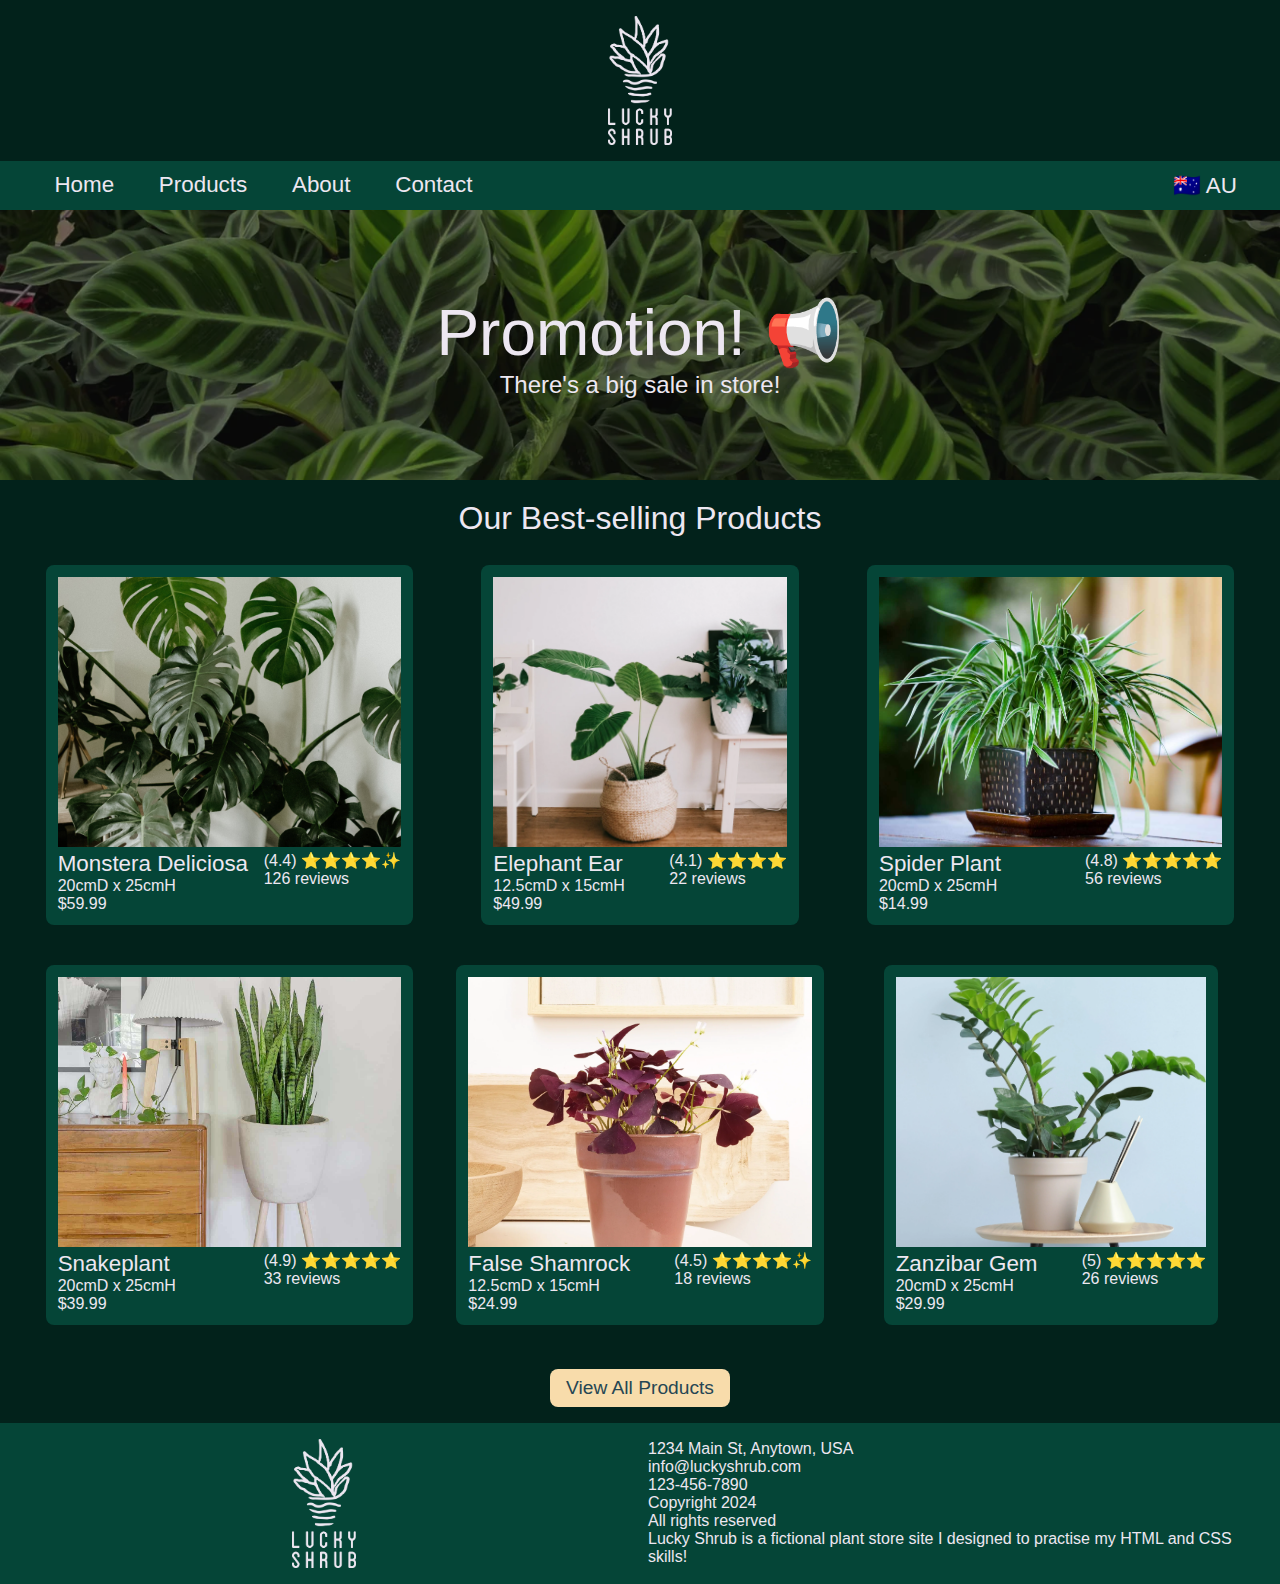
<file: index.html>
<!DOCTYPE html>
<html>
<head>
    <meta name="viewport" content="width=device-width, initial-scale=1.0">
    <link rel="stylesheet" href="styles.css">
    <title>Lucky Shrub</title>
    <link rel="icon" type="image/x-icon" href="static-assets/logo-green.png">
</head>
<body>
    <header class="header">
        <div class="logo">
            <img src="static-assets/logo-pink.png" alt="Lucky Shrubs Logo">
        </div>
    </header>
    <nav class="navigation-items">
        <ul class="sticky-nav-buttons">
            <li><a href="index.html">Home</a></li>
            <li><a href="products.html">Products</a></li>
            <li><a href="about.html">About</a></li>
            <li><a href="contact.html">Contact</a></li>
        </ul>
        <ul>
            <li>🇦🇺 AU</li>
        </ul>
    </nav>
    <main>
        <section class="banner">
            <article>
                <img src="static-assets/plants.webp" alt="Plants">
                <a href="products.html" class="promotion-text">
                    <h1>Promotion! 📢</h1>
                    <p>There's a big sale in store!</p>
                </a>
            </article>
        </section>
        <section class="featured-products" id="featured">
            <section class="content-header">
                <h1>Our Best-selling Products</h1>
            </section>
            <section class="products-content">
                <article class="product">
                    <a href="#modal-monstera-deliciosa">
                        <img src="static-assets/monstera.jpg" alt="Product - Monstera Deliciosa">
                        <section class="product-info">
                            <div class="product-details">
                                <p class="product-name">Monstera Deliciosa</p>
                                <p class="pot-size"> 20cmD x 25cmH </p>
                                <p class="product-price">$59.99</p>
                            </div>
                            <div class="product-rating">
                                <p class="rating">(4.4) ⭐⭐⭐⭐✨</p>
                                <p class="reviews">126 reviews</p>
                            </div>
                        </section>
                    </a>
                </article>
                <article class="product">
                    <a href="#modal-elephant-ear">
                        <img src="static-assets/elephant-ear.webp" alt="Product - Elephant Ear">
                        <section class="product-info">
                            <div class="product-details">
                                <p class="product-name">Elephant Ear</p>
                                <p class="pot-size"> 12.5cmD x 15cmH </p>
                                <p class="product-price">$49.99</p>
                            </div>
                            <div class="product-rating">
                                <p class="rating">(4.1) ⭐⭐⭐⭐</p>
                                <p class="reviews">22 reviews</p>
                            </div>
                        </section>
                    </a>
                </article>
                <article class="product">
                    <a href="#modal-spider-plant">
                        <img src="static-assets/spider-plant.jpg" alt="Product - Spider Plant">
                        <section class="product-info">
                            <div class="product-details">
                                <p class="product-name">Spider Plant</p>
                                <p class="pot-size"> 20cmD x 25cmH </p>
                                <p class="product-price">$14.99</p>
                            </div>
                            <div class="product-rating">
                                <p class="rating">(4.8) ⭐⭐⭐⭐⭐</p>
                                <p class="reviews">56 reviews</p>
                            </div>
                        </section>
                    </a>
                </article>
                <article class="product">
                    <a href="#modal-snakeplant">
                        <img src="static-assets/snakeplant.jpg" alt="Product - Snakeplant">
                        <section class="product-info">
                            <div class="product-details">
                                <p class="product-name">Snakeplant</p>
                                <p class="pot-size"> 20cmD x 25cmH </p>
                                <p class="product-price">$39.99</p>
                            </div>
                            <div class="product-rating">
                                <p class="rating">(4.9) ⭐⭐⭐⭐⭐</p>
                                <p class="reviews">33 reviews</p>
                            </div>
                        </section>
                    </a>
                </article>
                <article class="product">
                    <a href="#modal-false-shamrock">
                        <img src="static-assets/false-shamrock.webp" alt="Product - False Shamrock">
                        <section class="product-info">
                            <div class="product-details">
                                <p class="product-name">False Shamrock</p>
                                <p class="pot-size"> 12.5cmD x 15cmH </p>
                                <p class="product-price">$24.99</p>
                            </div>
                            <div class="product-rating">
                                <p class="rating">(4.5) ⭐⭐⭐⭐✨</p>
                                <p class="reviews">18 reviews</p>
                            </div>
                        </section>
                    </a>
                </article>
                <article class="product">
                    <a href="#modal-zanzibar-gem">
                        <img src="static-assets/zanzibar-gem.webp" alt="Product - Zanzibar Gem">
                        <section class="product-info">
                            <div class="product-details">
                                <p class="product-name">Zanzibar Gem</p>
                                <p class="pot-size"> 20cmD x 25cmH </p>
                                <p class="product-price">$29.99</p>
                            </div>
                            <div class="product-rating">
                                <p class="rating">(5) ⭐⭐⭐⭐⭐</p>
                                <p class="reviews">26 reviews</p>
                            </div>
                        </section>
                    </a>
                </article>
            </section>
            <section class="featured-products-footer">
                <a href="products.html"><button>View All Products</button></a>
            </section>
        </section>
    </main>
    <article class="modal" id="modal-monstera-deliciosa">
        <a href="#" class="modal-background"></a>
        <div class="modal-content">
            <section class="modal-product">
                <section class="modal-image">
                    <img src="static-assets/monstera.jpg" alt="Product Image">
                </section>
                <section class="modal-details">
                    <h2>Monstera Deliciosa</h2>
                    <div class="modal-product-rating">
                        <p>(4.4) ⭐⭐⭐⭐✨</p>
                        <p>26 reviews</p>
                    </div>
                    <p class="modal-description">The monstera is a popular tropical plant known for its stunning, perforated leaves. It's a wonderful choice for beginners and is robust even for those who are somewhat neglectant towards their house plants.</p>
                    <div class="modal-product-details">
                        <p>20cmD x 25cmH</p>
                        <p>$59.99</p>
                    </div>
                    <div class="available-in-store">
                        <p>Available In Store</p>
                    </div>
                </section>
            </section>
            <a href="#featured" class="close-modal">&times;</a>
        </div>
    </article>
    <article class="modal" id="modal-elephant-ear">
        <a href="#" class="modal-background"></a>
        <div class="modal-content">
            <section class="modal-product">
                <section class="modal-image">
                    <img src="static-assets/elephant-ear.webp" alt="Product Image">
                </section>
                <section class="modal-details">
                    <h2>Elephant Ear</h2>
                    <div class="modal-product-rating">
                        <p>(4.1) ⭐⭐⭐⭐✨</p>
                        <p>22 reviews</p>
                    </div>
                    <p class="modal-description">The Elephant Ear is appropriately named if you look at it for long enough and ignore that it is green. It's large, dramatic, and adds a tropical flair to any space. With its broad, heart-shaped leaves, the Elephant Ear makes a bold statement.</p>
                    <div class="modal-product-details">
                        <p>20cmD x 25cmH</p>
                        <p>$49.99</p>
                    </div>
                    <div class="available-in-store">
                        <p>Available In Store</p>
                    </div>
                </section>
            </section>
            <a href="#featured" class="close-modal">&times;</a>
        </div>
    </article>
    <article class="modal" id="modal-spider-plant">
        <a href="#" class="modal-background"></a>
        <div class="modal-content">
            <section class="modal-product">
                <section class="modal-image">
                    <img src="static-assets/spider-plant.jpg" alt="Product Image">
                </section>
                <section class="modal-details">
                    <h2>Spider Plant</h2>
                    <div class="modal-product-rating">
                        <p>(4.8) ⭐⭐⭐⭐⭐</p>
                        <p>56 reviews</p>
                    </div>
                    <p class="modal-description">The spider plant: nature's unruly green haircut. This hardy, beginner-friendly houseplant thrives on neglect and adapts well to various environments. It prefers bright, indirect light but can tolerate lower light levels, and it only needs watering when the top inch of soil feels dry.</p>
                    <div class="modal-product-details">
                        <p>20cmD x 25cmH</p>
                        <p>$14.99</p>
                    </div>
                    <div class="available-in-store">
                        <p>Available In Store</p>
                    </div>
                </section>
            </section>
            <a href="#featured" class="close-modal">&times;</a>
        </div>
    </article>
    <article class="modal" id="modal-snakeplant">
        <a href="#featured" class="modal-background"></a>
        <div class="modal-content">
            <section class="modal-product">
                <section class="modal-image">
                    <img src="static-assets/snakeplant.jpg" alt="Product Image">
                </section>
                <section class="modal-details">
                    <h2>Snakeplant</h2>
                    <div class="modal-product-rating">
                        <p>(4.9) ⭐⭐⭐⭐⭐</p>
                        <p>33 reviews</p>
                    </div>
                    <p class="modal-description">The snake plant, also known as mother-in-law's tongue, is a resilient, upright houseplant with long, blade-like leaves that are often streaked with yellow or silvery-green patterns. Renowned for its easy care, the snake plant thrives in a variety of light conditions—from bright, indirect light to low light—and requires only occasional watering. </p>
                    <div class="modal-product-details">
                        <p>20cmD x 25cmH</p>
                        <p>$39.99</p>
                    </div>
                    <div class="available-in-store">
                        <p>Available In Store</p>
                    </div>
                </section>
            </section>
            <a href="#featured" class="close-modal">&times;</a>
        </div>
    </article>
    <article class="modal" id="modal-false-shamrock">
        <a href="#featured" class="modal-background"></a>
        <div class="modal-content">
            <section class="modal-product">
                <section class="modal-image">
                    <img src="static-assets/false-shamrock.webp" alt="Product Image">
                </section>
                <section class="modal-details">
                    <h2>False Shamrock</h2>
                    <div class="modal-product-rating">
                        <p>(4.5) ⭐⭐⭐⭐✨</p>
                        <p>18 reviews</p>
                    </div>
                    <p class="modal-description">The false shamrock (Oxalis triangularis) is a charming, low-maintenance plant known for its striking purple, triangular leaves that resemble butterflies. It's loved for its ability to thrive indoors, especially in bright, indirect light. While it's relatively easy to care for, it does prefer well-draining soil and a light watering routine—allow the soil to dry out between waterings to keep it happy.</p>
                    <div class="modal-product-details">
                        <p>20cmD x 25cmH</p>
                        <p>$24.99</p>
                    </div>
                    <div class="available-in-store">
                        <p>Available In Store</p>
                    </div>
                </section>
            </section>
            <a href="#featured" class="close-modal">&times;</a>
        </div>
    </article>
    <article class="modal" id="modal-zanzibar-gem">
        <a href="#featured" class="modal-background"></a>
        <div class="modal-content">
            <section class="modal-product">
                <section class="modal-image">
                    <img src="static-assets/zanzibar-gem.webp" alt="Product Image">
                </section>
                <section class="modal-details">
                    <h2>Zanzibar Gem</h2>
                    <div class="modal-product-rating">
                        <p>(5) ⭐⭐⭐⭐✨</p>
                        <p>26 reviews</p>
                    </div>
                    <p class="modal-description">This plant is basically indestructible! Zanzibar Gem (Zamioculcas zamiifolia), often called the ZZ plant, is one of the easiest houseplants to care for. With its glossy, dark green leaves and upright, sculptural growth habit, it adds an elegant touch to any space. This tough plant thrives in a wide range of lighting conditions, from bright, indirect light to low light.</p>
                    <div class="modal-product-details">
                        <p>20cmD x 25cmH</p>
                        <p>$49.99</p>
                    </div>
                    <div class="available-in-store">
                        <p>Available In Store</p>
                    </div>
                </section>
            </section>
            <a href="#featured" class="close-modal">&times;</a>
        </div>
    </article>
    <footer>
        <div class="footer-content">
            <div class="logo">
                <img src="static-assets/logo-pink.png" alt="Logo">
            </div>
            <div class="footer-text-container">
                <div class="footer-text">
                    <p>1234 Main St, Anytown, USA</p>
                    <p>info@luckyshrub.com</p>
                    <p>123-456-7890</p>
                    <p>Copyright 2024</p>
                    <p>All rights reserved</p>
                    <p>Lucky Shrub is a fictional plant store site I designed to practise my HTML and CSS skills!</p>
                </div>
            </div>
        </div>
    </footer>
</body>
</html>
</file>
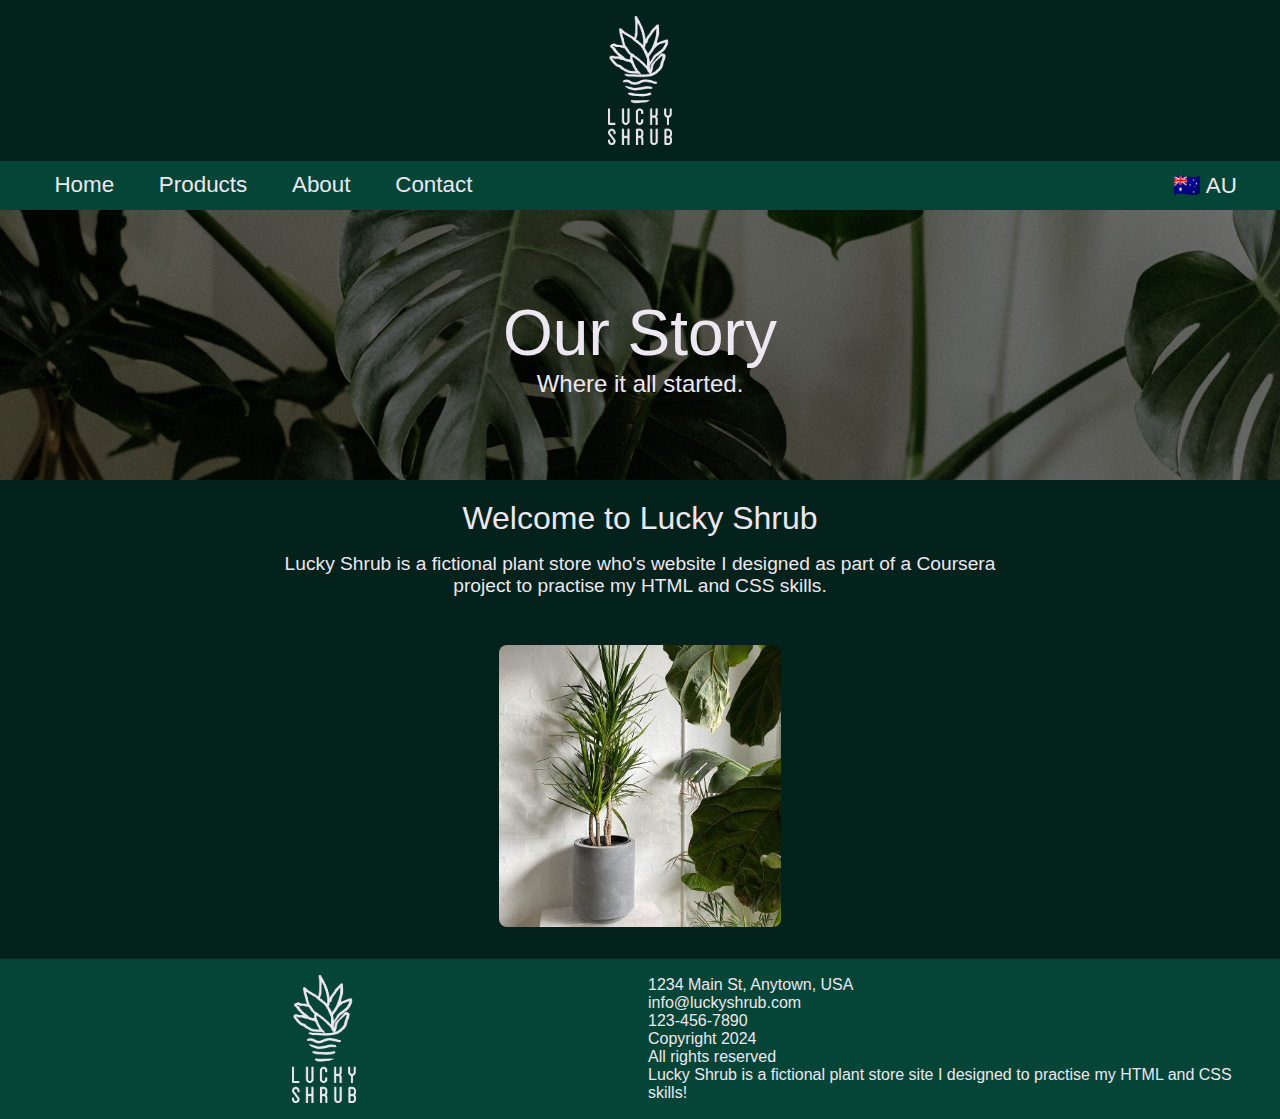
<file: about.html>
<!DOCTYPE html>
<html>
<head>
    <meta name="viewport" content="width=device-width, initial-scale=1.0">
    <link rel="stylesheet" href="styles.css">
    <title>About Us - Lucky Shrub</title>
    <link rel="icon" type="image/x-icon" href="static-assets/logo-green.png">
</head>
<body>
    <header class="header">
        <div class="logo">
            <img src="static-assets/logo-pink.png" alt="Lucky Shrubs Logo">
        </div>
    </header>
    <nav class="navigation-items">
        <ul class="sticky-nav-buttons">
            <li><a href="index.html">Home</a></li>
            <li><a href="products.html">Products</a></li>
            <li><a href="about.html">About</a></li>
            <li><a href="contact.html">Contact</a></li>
        </ul>
        <ul>
            <li>🇦🇺 AU</li>
        </ul>
    </nav>
    <main>
        <section class="banner">
            <article>
                <img src="static-assets/monstera.jpg" alt="Plants">
                <div class="promotion-text">
                    <h1>Our Story</h1>
                    <p>Where it all started.</p>
                </div>
            </article>
        </section>
        <section class="about-content">
            <article class="about-description">
                <section class="content-header">
                    <h1>Welcome to Lucky Shrub</h1>
                </section>
                <section class="content-text">
                    <p>Lucky Shrub is a fictional plant store who's website I designed as part of a Coursera project to practise my HTML and CSS skills.</p>
                </section>
                <section class="about-image">
                    <img src="static-assets/dracena.jpg" alt="Dracena">
                </section>
            </article>
        </section>
    </main>
    <footer>
        <div class="footer-content">
            <div class="logo">
                <img src="static-assets/logo-pink.png" alt="Logo">
            </div>
            <div class="footer-text-container">
                <div class="footer-text">
                    <p>1234 Main St, Anytown, USA</p>
                    <p>info@luckyshrub.com</p>
                    <p>123-456-7890</p>
                    <p>Copyright 2024</p>
                    <p>All rights reserved</p>
                    <p>Lucky Shrub is a fictional plant store site I designed to practise my HTML and CSS skills!</p>
                </div>
            </div>
        </div>
    </footer>
</body>
</html>
</file>
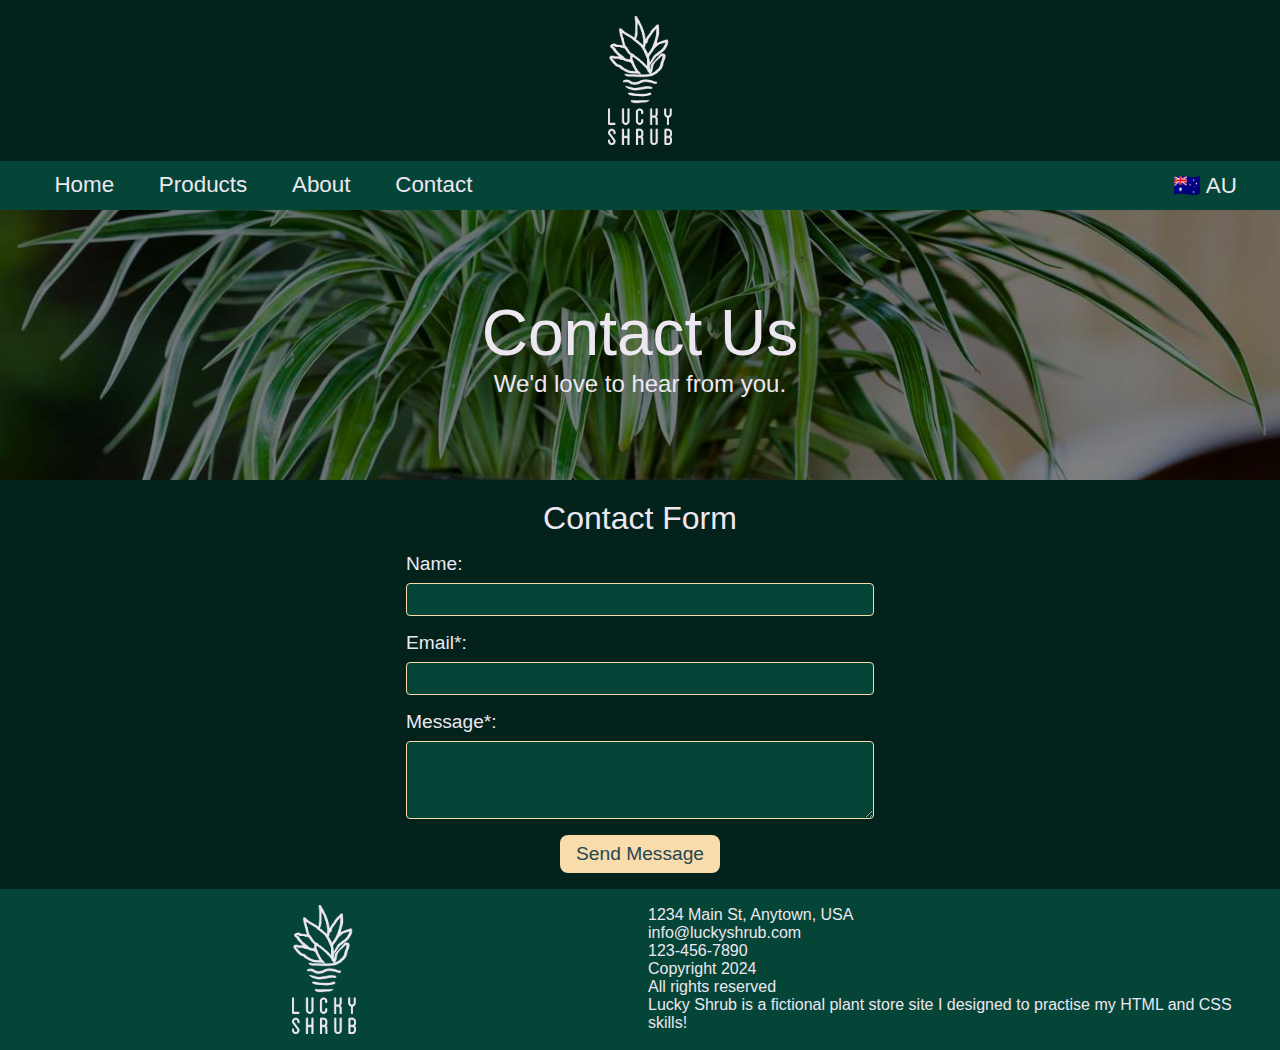
<file: contact.html>
<!DOCTYPE html>
<html>
<head>
    <meta name="viewport" content="width=device-width, initial-scale=1.0">
    <link rel="stylesheet" href="styles.css">
    <title>About Us - Lucky Shrub</title>
    <link rel="icon" type="image/x-icon" href="static-assets/logo-green.png">
</head>
<body>
    <header class="header">
        <div class="logo">
            <img src="static-assets/logo-pink.png" alt="Lucky Shrubs Logo">
        </div>
    </header>
    <nav class="navigation-items">
        <ul class="sticky-nav-buttons">
            <li><a href="index.html">Home</a></li>
            <li><a href="products.html">Products</a></li>
            <li><a href="about.html">About</a></li>
            <li><a href="contact.html">Contact</a></li>
        </ul>
        <ul>
            <li>🇦🇺 AU</li>
        </ul>
    </nav>
    <main>
        <section class="banner">
            <article>
                <img src="static-assets/spider-plant.jpg" alt="Plants">
                <div class="promotion-text">
                    <h1>Contact Us</h1>
                    <p>We'd love to hear from you.</p>
                </div>
            </article>
        </section>
        <section class="contact-content">
            <section class="content-header">
                <h1>Contact Form</h1>
            </section>
                <form class="contact-form">
                    <div class="form-group">
                        <label for="name">Name:</label>
                        <input type="text" id="name" name="name" required>
                    </div>
                    
                    <div class="form-group">
                        <label for="email">Email*:</label>
                        <input type="email" id="email" name="email" required>
                    </div>
                    
                    <div class="form-group">
                        <label for="message">Message*:</label>
                        <textarea id="message" name="message" rows="4" required></textarea>
                    </div>
                    <button type="submit" class="submit-button">Send Message</button>
                </form>
        </section>
    </main>
    <footer>
        <div class="footer-content">
            <div class="logo">
                <img src="static-assets/logo-pink.png" alt="Logo">
            </div>
            <div class="footer-text-container">
                <div class="footer-text">
                    <p>1234 Main St, Anytown, USA</p>
                    <p>info@luckyshrub.com</p>
                    <p>123-456-7890</p>
                    <p>Copyright 2024</p>
                    <p>All rights reserved</p>
                    <p>Lucky Shrub is a fictional plant store site I designed to practise my HTML and CSS skills!</p>
                </div>
            </div>
        </div>
    </footer>
</body>
</html>
</file>
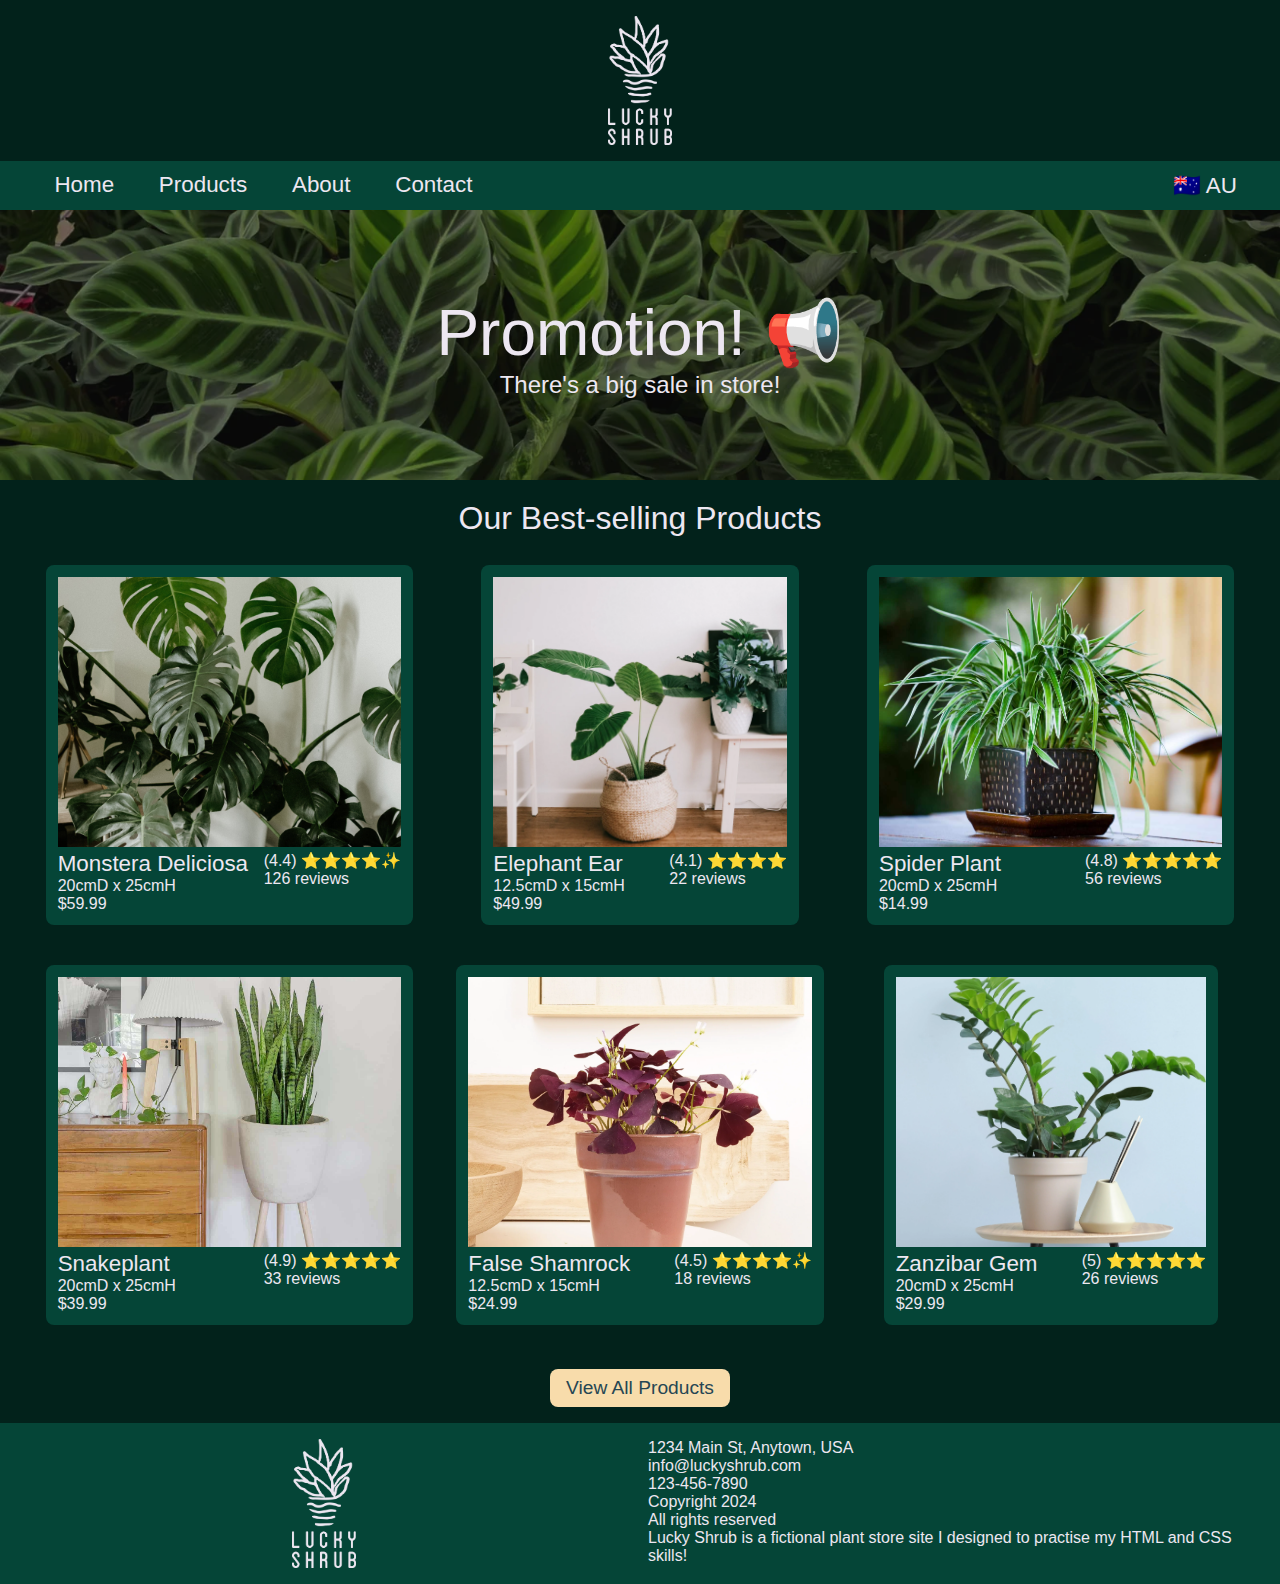
<file: home.html>
<!DOCTYPE html>
<html>
<head>
    <meta name="viewport" content="width=device-width, initial-scale=1.0">
    <link rel="stylesheet" href="styles.css">
    <title>Lucky Shrub</title>
    <link rel="icon" type="image/x-icon" href="static-assets/logo-green.png">
</head>
<body>
    <header class="header">
        <div class="logo">
            <img src="static-assets/logo-pink.png" alt="Lucky Shrubs Logo">
        </div>
    </header>
    <nav class="navigation-items">
        <ul class="sticky-nav-buttons">
            <li><a href="home.html">Home</a></li>
            <li><a href="products.html">Products</a></li>
            <li><a href="about.html">About</a></li>
            <li><a href="contact.html">Contact</a></li>
        </ul>
        <ul>
            <li>🇦🇺 AU</li>
        </ul>
    </nav>
    <main>
        <section class="banner">
            <article>
                <img src="static-assets/plants.webp" alt="Plants">
                <a href="products.html" class="promotion-text">
                    <h1>Promotion! 📢</h1>
                    <p>There's a big sale in store!</p>
                </a>
            </article>
        </section>
        <section class="featured-products" id="featured">
            <section class="content-header">
                <h1>Our Best-selling Products</h1>
            </section>
            <section class="products-content">
                <article class="product">
                    <a href="#modal-monstera-deliciosa">
                        <img src="static-assets/monstera.jpg" alt="Product - Monstera Deliciosa">
                        <section class="product-info">
                            <div class="product-details">
                                <p class="product-name">Monstera Deliciosa</p>
                                <p class="pot-size"> 20cmD x 25cmH </p>
                                <p class="product-price">$59.99</p>
                            </div>
                            <div class="product-rating">
                                <p class="rating">(4.4) ⭐⭐⭐⭐✨</p>
                                <p class="reviews">126 reviews</p>
                            </div>
                        </section>
                    </a>
                </article>
                <article class="product">
                    <a href="#modal-elephant-ear">
                        <img src="static-assets/elephant-ear.webp" alt="Product - Elephant Ear">
                        <section class="product-info">
                            <div class="product-details">
                                <p class="product-name">Elephant Ear</p>
                                <p class="pot-size"> 12.5cmD x 15cmH </p>
                                <p class="product-price">$49.99</p>
                            </div>
                            <div class="product-rating">
                                <p class="rating">(4.1) ⭐⭐⭐⭐</p>
                                <p class="reviews">22 reviews</p>
                            </div>
                        </section>
                    </a>
                </article>
                <article class="product">
                    <a href="#modal-spider-plant">
                        <img src="static-assets/spider-plant.jpg" alt="Product - Spider Plant">
                        <section class="product-info">
                            <div class="product-details">
                                <p class="product-name">Spider Plant</p>
                                <p class="pot-size"> 20cmD x 25cmH </p>
                                <p class="product-price">$14.99</p>
                            </div>
                            <div class="product-rating">
                                <p class="rating">(4.8) ⭐⭐⭐⭐⭐</p>
                                <p class="reviews">56 reviews</p>
                            </div>
                        </section>
                    </a>
                </article>
                <article class="product">
                    <a href="#modal-snakeplant">
                        <img src="static-assets/snakeplant.jpg" alt="Product - Snakeplant">
                        <section class="product-info">
                            <div class="product-details">
                                <p class="product-name">Snakeplant</p>
                                <p class="pot-size"> 20cmD x 25cmH </p>
                                <p class="product-price">$39.99</p>
                            </div>
                            <div class="product-rating">
                                <p class="rating">(4.9) ⭐⭐⭐⭐⭐</p>
                                <p class="reviews">33 reviews</p>
                            </div>
                        </section>
                    </a>
                </article>
                <article class="product">
                    <a href="#modal-false-shamrock">
                        <img src="static-assets/false-shamrock.webp" alt="Product - False Shamrock">
                        <section class="product-info">
                            <div class="product-details">
                                <p class="product-name">False Shamrock</p>
                                <p class="pot-size"> 12.5cmD x 15cmH </p>
                                <p class="product-price">$24.99</p>
                            </div>
                            <div class="product-rating">
                                <p class="rating">(4.5) ⭐⭐⭐⭐✨</p>
                                <p class="reviews">18 reviews</p>
                            </div>
                        </section>
                    </a>
                </article>
                <article class="product">
                    <a href="#modal-zanzibar-gem">
                        <img src="static-assets/zanzibar-gem.webp" alt="Product - Zanzibar Gem">
                        <section class="product-info">
                            <div class="product-details">
                                <p class="product-name">Zanzibar Gem</p>
                                <p class="pot-size"> 20cmD x 25cmH </p>
                                <p class="product-price">$29.99</p>
                            </div>
                            <div class="product-rating">
                                <p class="rating">(5) ⭐⭐⭐⭐⭐</p>
                                <p class="reviews">26 reviews</p>
                            </div>
                        </section>
                    </a>
                </article>
            </section>
            <section class="featured-products-footer">
                <a href="products.html"><button>View All Products</button></a>
            </section>
        </section>
    </main>
    <article class="modal" id="modal-monstera-deliciosa">
        <a href="#" class="modal-background"></a>
        <div class="modal-content">
            <section class="modal-product">
                <section class="modal-image">
                    <img src="static-assets/monstera.jpg" alt="Product Image">
                </section>
                <section class="modal-details">
                    <h2>Monstera Deliciosa</h2>
                    <div class="modal-product-rating">
                        <p>(4.4) ⭐⭐⭐⭐✨</p>
                        <p>26 reviews</p>
                    </div>
                    <p class="modal-description">The monstera is a popular tropical plant known for its stunning, perforated leaves. It's a wonderful choice for beginners and is robust even for those who are somewhat neglectant towards their house plants.</p>
                    <div class="modal-product-details">
                        <p>20cmD x 25cmH</p>
                        <p>$59.99</p>
                    </div>
                    <div class="available-in-store">
                        <p>Available In Store</p>
                    </div>
                </section>
            </section>
            <a href="#featured" class="close-modal">&times;</a>
        </div>
    </article>
    <article class="modal" id="modal-elephant-ear">
        <a href="#" class="modal-background"></a>
        <div class="modal-content">
            <section class="modal-product">
                <section class="modal-image">
                    <img src="static-assets/elephant-ear.webp" alt="Product Image">
                </section>
                <section class="modal-details">
                    <h2>Elephant Ear</h2>
                    <div class="modal-product-rating">
                        <p>(4.1) ⭐⭐⭐⭐✨</p>
                        <p>22 reviews</p>
                    </div>
                    <p class="modal-description">The Elephant Ear is appropriately named if you look at it for long enough and ignore that it is green. It's large, dramatic, and adds a tropical flair to any space. With its broad, heart-shaped leaves, the Elephant Ear makes a bold statement.</p>
                    <div class="modal-product-details">
                        <p>20cmD x 25cmH</p>
                        <p>$49.99</p>
                    </div>
                    <div class="available-in-store">
                        <p>Available In Store</p>
                    </div>
                </section>
            </section>
            <a href="#featured" class="close-modal">&times;</a>
        </div>
    </article>
    <article class="modal" id="modal-spider-plant">
        <a href="#" class="modal-background"></a>
        <div class="modal-content">
            <section class="modal-product">
                <section class="modal-image">
                    <img src="static-assets/spider-plant.jpg" alt="Product Image">
                </section>
                <section class="modal-details">
                    <h2>Spider Plant</h2>
                    <div class="modal-product-rating">
                        <p>(4.8) ⭐⭐⭐⭐⭐</p>
                        <p>56 reviews</p>
                    </div>
                    <p class="modal-description">The spider plant: nature's unruly green haircut. This hardy, beginner-friendly houseplant thrives on neglect and adapts well to various environments. It prefers bright, indirect light but can tolerate lower light levels, and it only needs watering when the top inch of soil feels dry.</p>
                    <div class="modal-product-details">
                        <p>20cmD x 25cmH</p>
                        <p>$14.99</p>
                    </div>
                    <div class="available-in-store">
                        <p>Available In Store</p>
                    </div>
                </section>
            </section>
            <a href="#featured" class="close-modal">&times;</a>
        </div>
    </article>
    <article class="modal" id="modal-snakeplant">
        <a href="#featured" class="modal-background"></a>
        <div class="modal-content">
            <section class="modal-product">
                <section class="modal-image">
                    <img src="static-assets/snakeplant.jpg" alt="Product Image">
                </section>
                <section class="modal-details">
                    <h2>Snakeplant</h2>
                    <div class="modal-product-rating">
                        <p>(4.9) ⭐⭐⭐⭐⭐</p>
                        <p>33 reviews</p>
                    </div>
                    <p class="modal-description">The snake plant, also known as mother-in-law's tongue, is a resilient, upright houseplant with long, blade-like leaves that are often streaked with yellow or silvery-green patterns. Renowned for its easy care, the snake plant thrives in a variety of light conditions—from bright, indirect light to low light—and requires only occasional watering. </p>
                    <div class="modal-product-details">
                        <p>20cmD x 25cmH</p>
                        <p>$39.99</p>
                    </div>
                    <div class="available-in-store">
                        <p>Available In Store</p>
                    </div>
                </section>
            </section>
            <a href="#featured" class="close-modal">&times;</a>
        </div>
    </article>
    <article class="modal" id="modal-false-shamrock">
        <a href="#featured" class="modal-background"></a>
        <div class="modal-content">
            <section class="modal-product">
                <section class="modal-image">
                    <img src="static-assets/false-shamrock.webp" alt="Product Image">
                </section>
                <section class="modal-details">
                    <h2>False Shamrock</h2>
                    <div class="modal-product-rating">
                        <p>(4.5) ⭐⭐⭐⭐✨</p>
                        <p>18 reviews</p>
                    </div>
                    <p class="modal-description">The false shamrock (Oxalis triangularis) is a charming, low-maintenance plant known for its striking purple, triangular leaves that resemble butterflies. It's loved for its ability to thrive indoors, especially in bright, indirect light. While it's relatively easy to care for, it does prefer well-draining soil and a light watering routine—allow the soil to dry out between waterings to keep it happy.</p>
                    <div class="modal-product-details">
                        <p>20cmD x 25cmH</p>
                        <p>$24.99</p>
                    </div>
                    <div class="available-in-store">
                        <p>Available In Store</p>
                    </div>
                </section>
            </section>
            <a href="#featured" class="close-modal">&times;</a>
        </div>
    </article>
    <article class="modal" id="modal-zanzibar-gem">
        <a href="#featured" class="modal-background"></a>
        <div class="modal-content">
            <section class="modal-product">
                <section class="modal-image">
                    <img src="static-assets/zanzibar-gem.webp" alt="Product Image">
                </section>
                <section class="modal-details">
                    <h2>Zanzibar Gem</h2>
                    <div class="modal-product-rating">
                        <p>(5) ⭐⭐⭐⭐✨</p>
                        <p>26 reviews</p>
                    </div>
                    <p class="modal-description">This plant is basically indestructible! Zanzibar Gem (Zamioculcas zamiifolia), often called the ZZ plant, is one of the easiest houseplants to care for. With its glossy, dark green leaves and upright, sculptural growth habit, it adds an elegant touch to any space. This tough plant thrives in a wide range of lighting conditions, from bright, indirect light to low light.</p>
                    <div class="modal-product-details">
                        <p>20cmD x 25cmH</p>
                        <p>$49.99</p>
                    </div>
                    <div class="available-in-store">
                        <p>Available In Store</p>
                    </div>
                </section>
            </section>
            <a href="#featured" class="close-modal">&times;</a>
        </div>
    </article>
    <footer>
        <div class="footer-content">
            <div class="logo">
                <img src="static-assets/logo-pink.png" alt="Logo">
            </div>
            <div class="footer-text">
                <p>1234 Main St, Anytown, USA</p>
                <p>info@luckyshrub.com</p>
                <p>123-456-7890</p>
                <p>Copyright 2024</p>
                <p>All rights reserved</p>
                <p>Lucky Shrub is a fictional plant store site I designed to practise my HTML and CSS skills!</p>
            </div>
        </div>
    </footer>
</body>
</html>
</file>
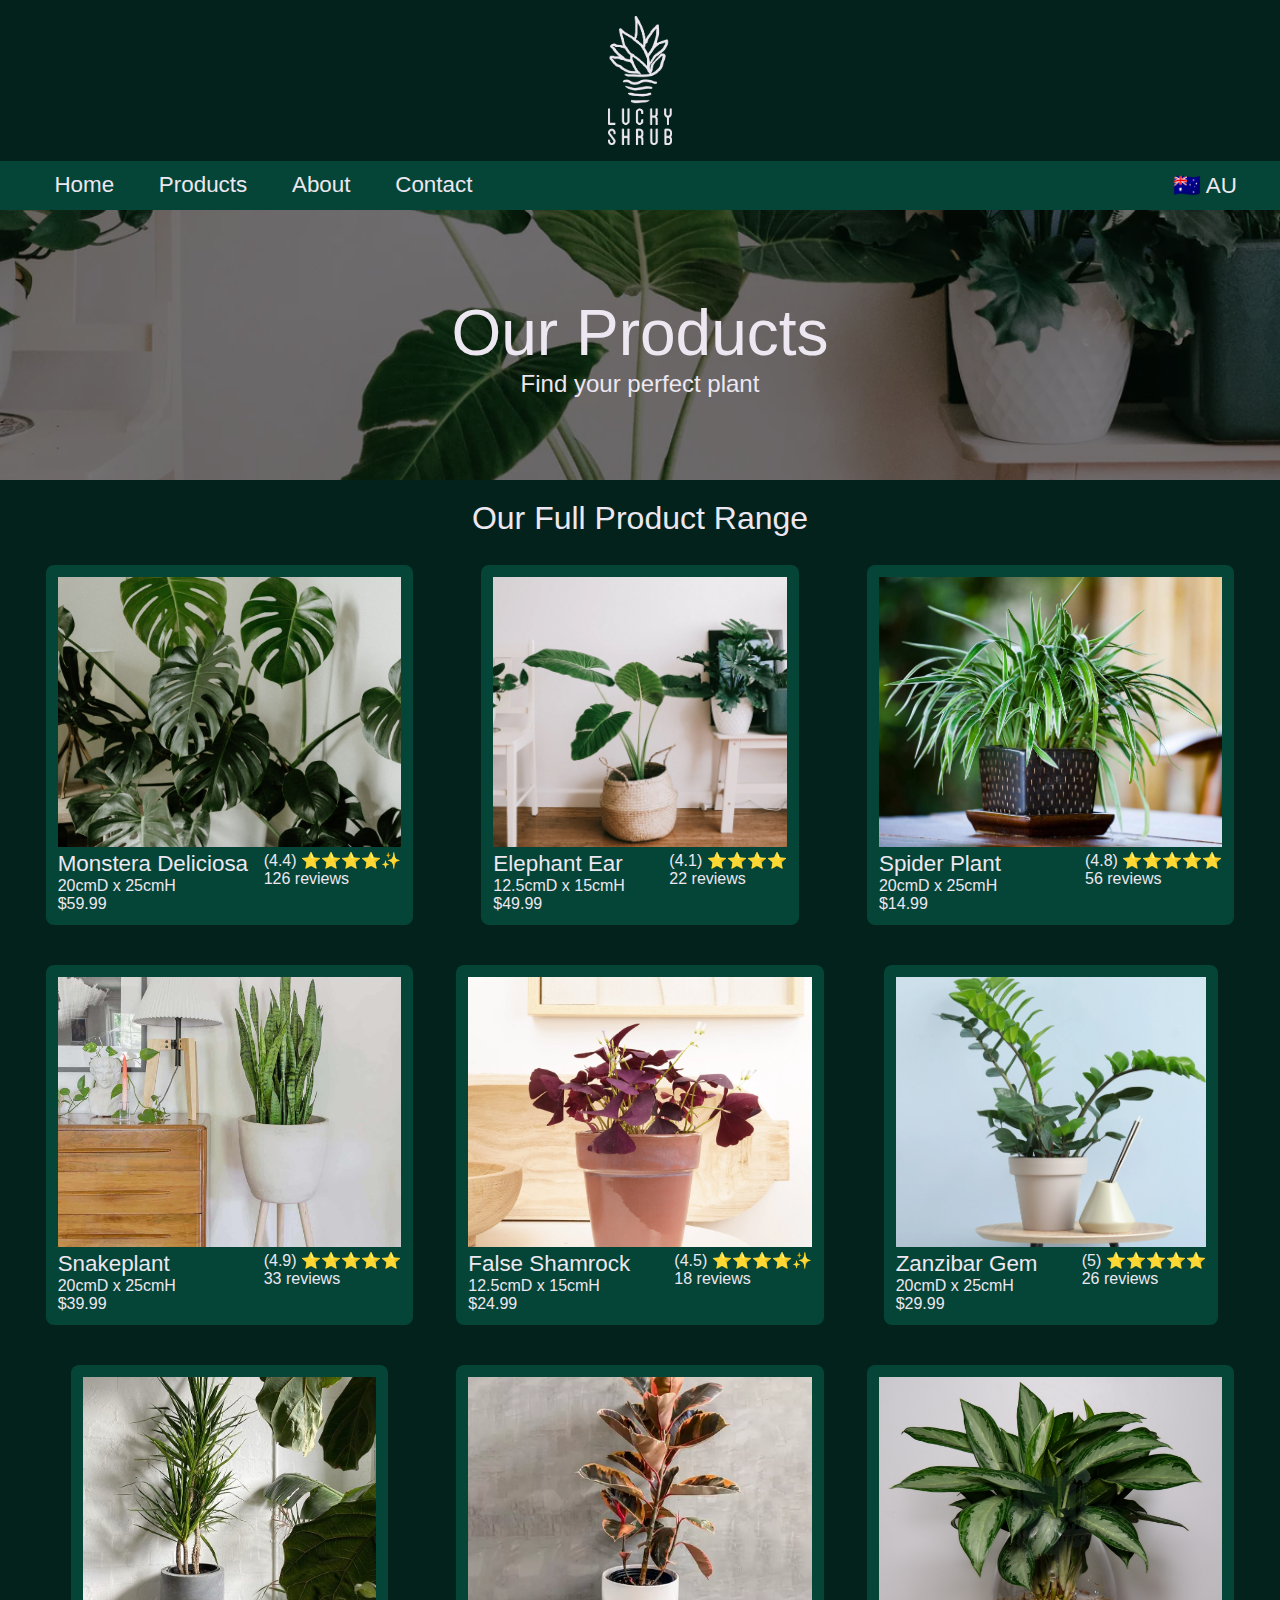
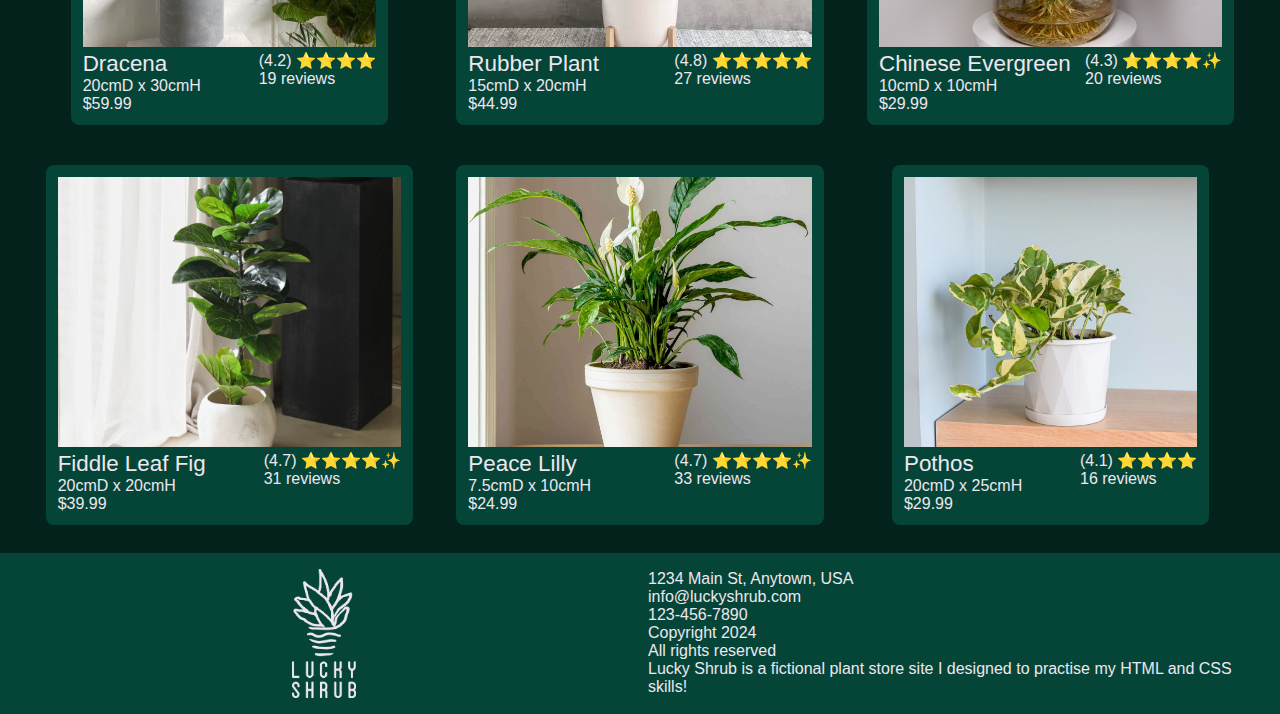
<file: products.html>
<!DOCTYPE html>
<html>
<head>
    <meta name="viewport" content="width=device-width, initial-scale=1.0">
    <link rel="stylesheet" href="styles.css">
    <title>Products - Lucky Shrub</title>
    <link rel="icon" type="image/x-icon" href="static-assets/logo-green.png">
</head>
<body>
    <header class="header">
        <div class="logo">
            <img src="static-assets/logo-pink.png" alt="Lucky Shrubs Logo">
        </div>
    </header>
    <nav class="navigation-items">
        <ul class="sticky-nav-buttons">
            <li><a href="index.html">Home</a></li>
            <li><a href="products.html">Products</a></li>
            <li><a href="about.html">About</a></li>
            <li><a href="contact.html">Contact</a></li>
        </ul>
        <ul>
            <li>🇦🇺 AU</li>
        </ul>
    </nav>
    <main>
        <section class="banner">
            <article>
                <img src="static-assets/elephant-ear.webp" alt="Plants">
                <div class="promotion-text">
                    <h1>Our Products</h1>
                    <p>Find your perfect plant</p>
                </div>
            </article>
        </section>
        <section class="featured-products" id="products">
            <section class="content-header">
                <h1>Our Full Product Range</h1>
            </section>
            <section class="products-content">
                <article class="product">
                    <a href="#modal-monstera-deliciosa">
                        <img src="static-assets/monstera.jpg" alt="Product - Monstera Deliciosa">
                        <section class="product-info">
                            <div class="product-details">
                                <p class="product-name">Monstera Deliciosa</p>
                                <p class="pot-size"> 20cmD x 25cmH </p>
                                <p class="product-price">$59.99</p>
                            </div>
                            <div class="product-rating">
                                <p class="rating">(4.4) ⭐⭐⭐⭐✨</p>
                                <p class="reviews">126 reviews</p>
                            </div>
                        </section>
                    </a>
                </article>
                <article class="product">
                    <a href="#modal-elephant-ear">
                        <img src="static-assets/elephant-ear.webp" alt="Product - Elephant Ear">
                        <section class="product-info">
                            <div class="product-details">
                                <p class="product-name">Elephant Ear</p>
                                <p class="pot-size"> 12.5cmD x 15cmH </p>
                                <p class="product-price">$49.99</p>
                            </div>
                            <div class="product-rating">
                                <p class="rating">(4.1) ⭐⭐⭐⭐</p>
                                <p class="reviews">22 reviews</p>
                            </div>
                        </section>
                    </a>
                </article>
                <article class="product">
                    <a href="#modal-spider-plant">
                        <img src="static-assets/spider-plant.jpg" alt="Product - Spider Plant">
                        <section class="product-info">
                            <div class="product-details">
                                <p class="product-name">Spider Plant</p>
                                <p class="pot-size"> 20cmD x 25cmH </p>
                                <p class="product-price">$14.99</p>
                            </div>
                            <div class="product-rating">
                                <p class="rating">(4.8) ⭐⭐⭐⭐⭐</p>
                                <p class="reviews">56 reviews</p>
                            </div>
                        </section>
                    </a>
                </article>
                <article class="product">
                    <a href="#modal-snakeplant">
                        <img src="static-assets/snakeplant.jpg" alt="Product - Snakeplant">
                        <section class="product-info">
                            <div class="product-details">
                                <p class="product-name">Snakeplant</p>
                                <p class="pot-size"> 20cmD x 25cmH </p>
                                <p class="product-price">$39.99</p>
                            </div>
                            <div class="product-rating">
                                <p class="rating">(4.9) ⭐⭐⭐⭐⭐</p>
                                <p class="reviews">33 reviews</p>
                            </div>
                        </section>
                    </a>
                </article>
                <article class="product">
                    <a href="#modal-false-shamrock">
                        <img src="static-assets/false-shamrock.webp" alt="Product - False Shamrock">
                        <section class="product-info">
                            <div class="product-details">
                                <p class="product-name">False Shamrock</p>
                                <p class="pot-size"> 12.5cmD x 15cmH </p>
                                <p class="product-price">$24.99</p>
                            </div>
                            <div class="product-rating">
                                <p class="rating">(4.5) ⭐⭐⭐⭐✨</p>
                                <p class="reviews">18 reviews</p>
                            </div>
                        </section>
                    </a>
                </article>
                <article class="product">
                    <a href="#modal-zanzibar-gem">
                        <img src="static-assets/zanzibar-gem.webp" alt="Product - Zanzibar Gem">
                        <section class="product-info">
                            <div class="product-details">
                                <p class="product-name">Zanzibar Gem</p>
                                <p class="pot-size"> 20cmD x 25cmH </p>
                                <p class="product-price">$29.99</p>
                            </div>
                            <div class="product-rating">
                                <p class="rating">(5) ⭐⭐⭐⭐⭐</p>
                                <p class="reviews">26 reviews</p>
                            </div>
                        </section>
                    </a>
                </article>
                <article class="product">
                    <a href="#modal-dracena">
                        <img src="static-assets/dracena.jpg" alt="Product - Dracena">
                        <section class="product-info">
                            <div class="product-details">
                                <p class="product-name">Dracena</p>
                                <p class="pot-size"> 20cmD x 30cmH </p>
                                <p class="product-price">$59.99</p>
                            </div>
                            <div class="product-rating">
                                <p class="rating">(4.2) ⭐⭐⭐⭐</p>
                                <p class="reviews">19 reviews</p>
                            </div>
                        </section>
                    </a>
                </article>
                <article class="product">
                    <a href="#modal-rubber-plant">
                        <img src="static-assets/rubber-plant.webp" alt="Product - Rubber Plant">
                        <section class="product-info">
                            <div class="product-details">
                                <p class="product-name">Rubber Plant</p>
                                <p class="pot-size"> 15cmD x 20cmH </p>
                                <p class="product-price">$44.99</p>
                            </div>
                            <div class="product-rating">
                                <p class="rating">(4.8) ⭐⭐⭐⭐⭐</p>
                                <p class="reviews">27 reviews</p>
                            </div>
                        </section>
                    </a>
                </article>
                <article class="product">
                    <a href="#modal-chinese-evergreen">
                        <img src="static-assets/chinese-evergreen.jpg" alt="Product - Chinese Evergreen">
                        <section class="product-info">
                            <div class="product-details">
                                <p class="product-name">Chinese Evergreen</p>
                                <p class="pot-size"> 10cmD x 10cmH </p>
                                <p class="product-price">$29.99</p>
                            </div>
                            <div class="product-rating">
                                <p class="rating">(4.3) ⭐⭐⭐⭐✨</p>
                                <p class="reviews">20 reviews</p>
                            </div>
                        </section>
                    </a>
                </article>
                <article class="product">
                    <a href="#modal-fiddle-leaf-fig">
                        <img src="static-assets/fiddle-fig-leaf.webp" alt="Product - Fiddle Leaf Fig">
                        <section class="product-info">
                            <div class="product-details">
                                <p class="product-name">Fiddle Leaf Fig</p>
                                <p class="pot-size"> 20cmD x 20cmH </p>
                                <p class="product-price">$39.99</p>
                            </div>
                            <div class="product-rating">
                                <p class="rating">(4.7) ⭐⭐⭐⭐✨</p>
                                <p class="reviews">31 reviews</p>
                            </div>
                        </section>
                    </a>
                </article>
                <article class="product">
                    <a href="#modal-peace-lilly">
                        <img src="static-assets/peace-lilly.webp" alt="Product - Peace Lilly">
                        <section class="product-info">
                            <div class="product-details">
                                <p class="product-name">Peace Lilly</p>
                                <p class="pot-size"> 7.5cmD x 10cmH </p>
                                <p class="product-price">$24.99</p>
                            </div>
                            <div class="product-rating">
                                <p class="rating">(4.7) ⭐⭐⭐⭐✨</p>
                                <p class="reviews">33 reviews</p>
                            </div>
                        </section>
                    </a>
                </article>
                <article class="product">
                    <a href="#modal-pothos">
                        <img src="static-assets/pothos.webp" alt="Product - Pothos">
                        <section class="product-info">
                            <div class="product-details">
                                <p class="product-name">Pothos</p>
                                <p class="pot-size"> 20cmD x 25cmH </p>
                                <p class="product-price">$29.99</p>
                            </div>
                            <div class="product-rating">
                                <p class="rating">(4.1) ⭐⭐⭐⭐</p>
                                <p class="reviews">16 reviews</p>
                            </div>
                        </section>
                    </a>
                </article>
            </section>
        </section>
    </main>
    <article class="modal" id="modal-monstera-deliciosa">
        <a href="#products" class="modal-background"></a>
        <div class="modal-content">
            <section class="modal-product">
                <section class="modal-image">
                    <img src="static-assets/monstera.jpg" alt="Product Image">
                </section>
                <section class="modal-details">
                    <h2>Monstera Deliciosa</h2>
                    <div class="modal-product-rating">
                        <p>(4.4) ⭐⭐⭐⭐✨</p>
                        <p>26 reviews</p>
                    </div>
                    <p class="modal-description">The monstera is a popular tropical plant known for its stunning, perforated leaves. It's a wonderful choice for beginners and is robust even for those who are somewhat neglectant towards their house plants.</p>
                    <div class="modal-product-details">
                        <p>20cmD x 25cmH</p>
                        <p>$59.99</p>
                    </div>
                    <div class="available-in-store">
                        <p>Available In Store</p>
                    </div>
                </section>
            </section>
            <a href="#products" class="close-modal">&times;</a>
        </div>
    </article>
    <article class="modal" id="modal-elephant-ear">
        <a href="#products" class="modal-background"></a>
        <div class="modal-content">
            <section class="modal-product">
                <section class="modal-image">
                    <img src="static-assets/elephant-ear.webp" alt="Product Image">
                </section>
                <section class="modal-details">
                    <h2>Elephant Ear</h2>
                    <div class="modal-product-rating">
                        <p>(4.1) ⭐⭐⭐⭐✨</p>
                        <p>22 reviews</p>
                    </div>
                    <p class="modal-description">The Elephant Ear is appropriately named if you look at it for long enough and ignore that it is green. It's large, dramatic, and adds a tropical flair to any space. With its broad, heart-shaped leaves, the Elephant Ear makes a bold statement.
                    <div class="modal-product-details">
                        <p>20cmD x 25cmH</p>
                        <p>$49.99</p>
                    </div>
                    <div class="available-in-store">
                        <p>Available In Store</p>
                    </div>
                </section>
            </section>
            <a href="#products" class="close-modal">&times;</a>
        </div>
    </article>
    <article class="modal" id="modal-spider-plant">
        <a href="#products" class="modal-background"></a>
        <div class="modal-content">
            <section class="modal-product">
                <section class="modal-image">
                    <img src="static-assets/spider-plant.jpg" alt="Product Image">
                </section>
                <section class="modal-details">
                    <h2>Spider Plant</h2>
                    <div class="modal-product-rating">
                        <p>(4.8) ⭐⭐⭐⭐⭐</p>
                        <p>56 reviews</p>
                    </div>
                    <p class="modal-description">The spider plant: nature's unruly green haircut. This hardy, beginner-friendly houseplant thrives on neglect and adapts well to various environments. It prefers bright, indirect light but can tolerate lower light levels, and it only needs watering when the top inch of soil feels dry.</p>
                    <div class="modal-product-details">
                        <p>20cmD x 25cmH</p>
                        <p>$14.99</p>
                    </div>
                    <div class="available-in-store">
                        <p>Available In Store</p>
                    </div>
                </section>
            </section>
            <a href="#products" class="close-modal">&times;</a>
        </div>
    </article>
    <article class="modal" id="modal-snakeplant">
        <a href="#products" class="modal-background"></a>
        <div class="modal-content">
            <section class="modal-product">
                <section class="modal-image">
                    <img src="static-assets/snakeplant.jpg" alt="Product Image">
                </section>
                <section class="modal-details">
                    <h2>Snakeplant</h2>
                    <div class="modal-product-rating">
                        <p>(4.9) ⭐⭐⭐⭐⭐</p>
                        <p>33 reviews</p>
                    </div>
                    <p class="modal-description">The snake plant, also known as mother-in-law's tongue, is a resilient, upright houseplant with long, blade-like leaves that are often streaked with yellow or silvery-green patterns. Renowned for its easy care, the snake plant thrives in a variety of light conditions—from bright, indirect light to low light—and requires only occasional watering. </p>
                    <div class="modal-product-details">
                        <p>20cmD x 25cmH</p>
                        <p>$39.99</p>
                    </div>
                    <div class="available-in-store">
                        <p>Available In Store</p>
                    </div>
                </section>
            </section>
            <a href="#products" class="close-modal">&times;</a>
        </div>
    </article>
    <article class="modal" id="modal-false-shamrock">
        <a href="#products" class="modal-background"></a>
        <div class="modal-content">
            <section class="modal-product">
                <section class="modal-image">
                    <img src="static-assets/false-shamrock.webp" alt="Product Image">
                </section>
                <section class="modal-details">
                    <h2>False Shamrock</h2>
                    <div class="modal-product-rating">
                        <p>(4.5) ⭐⭐⭐⭐✨</p>
                        <p>18 reviews</p>
                    </div>
                    <p class="modal-description">The false shamrock (Oxalis triangularis) is a charming, low-maintenance plant known for its striking purple, triangular leaves that resemble butterflies. It's loved for its ability to thrive indoors, especially in bright, indirect light. While it's relatively easy to care for, it does prefer well-draining soil and a light watering routine—allow the soil to dry out between waterings to keep it happy.</p>
                    <div class="modal-product-details">
                        <p>20cmD x 25cmH</p>
                        <p>$24.99</p>
                    </div>
                    <div class="available-in-store">
                        <p>Available In Store</p>
                    </div>
                </section>
            </section>
            <a href="#products" class="close-modal">&times;</a>
        </div>
    </article>
    <article class="modal" id="modal-zanzibar-gem">
        <a href="#products" class="modal-background"></a>
        <div class="modal-content">
            <section class="modal-product">
                <section class="modal-image">
                    <img src="static-assets/zanzibar-gem.webp" alt="Product Image">
                </section>
                <section class="modal-details">
                    <h2>Zanzibar Gem</h2>
                    <div class="modal-product-rating">
                        <p>(5) ⭐⭐⭐⭐⭐</p>
                        <p>26 reviews</p>
                    </div>
                    <p class="modal-description">This plant is basically indestructible! Zanzibar Gem (Zamioculcas zamiifolia), often called the ZZ plant, is one of the easiest houseplants to care for. With its glossy, dark green leaves and upright, sculptural growth habit, it adds an elegant touch to any space. This tough plant thrives in a wide range of lighting conditions, from bright, indirect light to low light.</p>
                    <div class="modal-product-details">
                        <p>20cmD x 25cmH</p>
                        <p>$49.99</p>
                    </div>
                    <div class="available-in-store">
                        <p>Available In Store</p>
                    </div>
                </section>
            </section>
            <a href="#products" class="close-modal">&times;</a>
        </div>
    </article>
    <article class="modal" id="modal-dracena">
        <a href="#products" class="modal-background"></a>
        <div class="modal-content">
            <section class="modal-product">
                <section class="modal-image">
                    <img src="static-assets/dracena.jpg" alt="Product Image">
                </section>
                <section class="modal-details">
                    <h2>Dracena</h2>
                    <div class="modal-product-rating">
                        <p>(4.2) ⭐⭐⭐⭐</p>
                        <p>19 reviews</p>
                    </div>
                    <p class="modal-description">The Dracena is a striking indoor plant with long, dramatic leaves. Known for its air-purifying qualities and easy maintenance, it's perfect for both homes and offices.</p>
                    <div class="modal-product-details">
                        <p>20cmD x 30cmH</p>
                        <p>$59.99</p>
                    </div>
                    <div class="available-in-store">
                        <p>Available In Store</p>
                    </div>
                </section>
            </section>
            <a href="#products" class="close-modal">&times;</a>
        </div>
    </article>
    <article class="modal" id="modal-rubber-plant">
        <a href="#products" class="modal-background"></a>
        <div class="modal-content">
            <section class="modal-product">
                <section class="modal-image">
                    <img src="static-assets/rubber-plant.webp" alt="Product Image">
                </section>
                <section class="modal-details">
                    <h2>Rubber Plant</h2>
                    <div class="modal-product-rating">
                        <p>(4.8) ⭐⭐⭐⭐⭐</p>
                        <p>27 reviews</p>
                    </div>
                    <p class="modal-description">The Rubber Plant features glossy, dark green leaves and is known for its striking appearance. This low-maintenance plant can grow quite tall, making it a stunning focal point in any room.</p>
                    <div class="modal-product-details">
                        <p>20cmD x 25cmH</p>
                        <p>$44.99</p>
                    </div>
                    <div class="available-in-store">
                        <p>Available In Store</p>
                    </div>
                </section>
            </section>
            <a href="#products" class="close-modal">&times;</a>
        </div>
    </article>
    <article class="modal" id="modal-chinese-evergreen">
        <a href="#products" class="modal-background"></a>
        <div class="modal-content">
            <section class="modal-product">
                <section class="modal-image">
                    <img src="static-assets/chinese-evergreen.jpg" alt="Product Image">
                </section>
                <section class="modal-details">
                    <h2>Chinese Evergreen</h2>
                    <div class="modal-product-rating">
                        <p>(4.3) ⭐⭐⭐⭐✨</p>
                        <p>20 reviews</p>
                    </div>
                    <p class="modal-description">The Chinese Evergreen is a hardy, adaptable plant with beautiful variegated leaves. Perfect for low-light conditions, it's an excellent choice for beginners.</p>
                    <div class="modal-product-details">
                        <p>10cmD x 10cmH</p>
                        <p>$29.99</p>
                    </div>
                    <div class="available-in-store">
                        Available in store
                    </div>
                </section>
            </section>
            <a href="#products" class="close-modal">&times;</a>
        </div>
    </article>
    <article class="modal" id="modal-fiddle-leaf-fig">
        <a href="#products" class="modal-background"></a>
        <div class="modal-content">
            <section class="modal-product">
                <section class="modal-image">
                    <img src="static-assets/fiddle-fig-leaf.webp" alt="Product Image">
                </section>
                <section class="modal-details">
                    <h2>Fiddle Leaf Fig</h2>
                    <div class="modal-product-rating">
                        <p>(4.7) ⭐⭐⭐⭐✨</p>
                        <p>31 reviews</p>
                    </div>
                    <p class="modal-description">The Fiddle Leaf Fig is a popular houseplant known for its large, fiddle-shaped leaves. It's a great choice for beginners and adds a touch of elegance to any space.</p>
                    <div class="modal-product-details">
                        <p>20cmD x 20cmH</p>
                        <p>$39.99</p>
                    </div>
                    <div class="available-in-store">
                        Available in store
                    </div>
                </section>
            </section>
            <a href="#products" class="close-modal">&times;</a>
        </div>
    </article>
    <article class="modal" id="modal-peace-lilly">
        <a href="#products" class="modal-background"></a>
        <div class="modal-content">
            <section class="modal-product">
                <section class="modal-image">
                    <img src="static-assets/peace-lilly.webp" alt="Product Image">
                </section>
                <section class="modal-details">
                    <h2>Peace Lilly</h2>
                    <div class="modal-product-rating">
                        <p>(4.7) ⭐⭐⭐⭐✨</p>
                        <p>33 reviews</p>
                    </div>
                    <p class="modal-description">The Peace Lilly is a popular houseplant known for its elegant white flowers and glossy leaves. It's excellent at purifying air and thrives in low to medium light conditions.</p>
                    <div class="modal-product-details">
                        <p>7.5cmD x 10cmH</p>
                        <p>$24.99</p>
                    </div>
                    <div class="available-in-store">
                        Available in store
                    </div>
                </section>
            </section>
            <a href="#products" class="close-modal">&times;</a>
        </div>
    </article>
    <article class="modal" id="modal-pothos">
        <a href="#products" class="modal-background"></a>
        <div class="modal-content">
            <section class="modal-product">
                <section class="modal-image">
                    <img src="static-assets/pothos.webp" alt="Product Image">
                </section>
                <section class="modal-details">
                    <h2>Pothos</h2>
                    <div class="modal-product-rating">
                        <p>(4.1) ⭐⭐⭐⭐</p>
                        <p>16 reviews</p>
                    </div>
                    <p class="modal-description">The Pothos is a versatile trailing plant with heart-shaped leaves. Known for being nearly indestructible, it's perfect for beginners and can thrive in various light conditions.</p>
                    <div class="modal-product-details">
                        <p>20cmD x 25cmH</p>
                        <p>$29.99</p>
                    </div>
                    <div class="available-in-store">
                        Available in store
                    </div>
                </section>
            </section>
            <a href="#products" class="close-modal">&times;</a>
        </div>
    </article>
    <footer>
        <div class="footer-content">
            <div class="logo">
                <img src="static-assets/logo-pink.png" alt="Logo">
            </div>
            <div class="footer-text-container">
                <div class="footer-text">
                    <p>1234 Main St, Anytown, USA</p>
                    <p>info@luckyshrub.com</p>
                    <p>123-456-7890</p>
                    <p>Copyright 2024</p>
                    <p>All rights reserved</p>
                    <p>Lucky Shrub is a fictional plant store site I designed to practise my HTML and CSS skills!</p>
                </div>
            </div>
        </div>
    </footer>
</body>
</html>
</file>
<file: styles.css>
* {
    margin: 0;
    padding: 0;
    box-sizing: border-box;
}

:root {
    /* Font Family */
    --font-family: futura-pt, sans-serif;
    
    /* Color Scheme */
    --primary-dark: #02221b;
    --primary-light: #e6d7bc;
    --accent-1: #054537;
    --accent-2: #F8DCAB;
    --accent-3: #0f705b;
    --text-light: #ede7f1;
    --text-dark: #264653;
    --hover-color: #eae9e9;
}
header {
    padding: 1rem;
}
nav {
    display: grid;
    place-items: center;
    background-color: var(--accent-1);
    position: sticky;
    top: 0;
    z-index: 100;
}
body {
    background-color: var(--primary-dark);
    color: var(--text-light);
    font-family: var(--font-family);
    padding: 0;
}
main h1 {
    text-align: center;
    font-size: 2rem;
    font-weight: 325;
}
footer {
    padding: 1rem;
}
button {
    display: inline-block;
    background-color: var(--accent-2);
    font-size: 1.15rem;
    color: var(--text-dark);
    border: none;
    padding: .5rem 1rem;
    border-radius: 8px;
    width: fit-content;
    justify-self: center;
    font-size: 1.2rem;
    
}

button:hover {
    background-color: var(--primary-light);
    cursor: pointer;
    transition: all 0.3s ease;
    transform: translateY(-2px);
}

nav.navigation-items {
    display: grid;
    grid-auto-flow: column;
    justify-content: space-between;
    padding: 0 2rem;
}

.sticky-nav-buttons {
    display: grid;
    grid-auto-flow: column;
    justify-content: space-between;
}

.sticky-nav-buttons li:hover {
    background-color: var(--accent-2);
}

.sticky-nav-buttons li:hover a {
    color: var(--text-dark);
}

nav > ul {
    list-style: none;
}

nav a, nav li {
    color: var(--text-light);
    font-size: 1.4rem;
    text-decoration: none;
    padding: .5em;
    border-radius: 8px;
}

.logo {
    display: grid;
    place-items: center;
}
.logo img {
    width: 64px;
    height: auto;
}
.banner article img {
    width: 100%;
    height: 30vh;
    filter: brightness(0.5);
    object-fit: cover;
    object-position: center;
}
.banner article {
    position: relative;
}

.promotion-text {
    position: absolute;
    top: 50%;
    left: 50%;
    transform: translate(-50%, -50%);
    text-align: center;
    font-size: 1.5rem;
}
.promotion-text:hover {
    color: var(--accent-2);
}

.promotion-text h1 {
    font-size: 4rem;
}

a.promotion-text {
    text-decoration: none;
    color: var(--text-light);
}

.products-content {
    display: grid;
    grid-template-columns: repeat(3, 1fr);
    gap: 1rem;
    place-items: center;
    padding: 1rem 2rem;
}

.product-name {
    font-size: 1.4rem;
    font-weight: 500;
}

.product {
    background-color: var(--accent-1);
    margin: 12px;
    padding: 12px;
    border-radius: 8px;
}
.product:hover {
    background-color: var(--accent-3);
    box-shadow: inset 0 0 0 1px var(--accent-2);
    margin: 12px;
    cursor: pointer;
    transition: all 0.3s ease;
    transform: translateY(-2px);
}
.content-header {
    display: grid;
    place-items: center;
    margin: 1rem 0 0 0;
}

.featured-products-footer {
    display: grid;
    place-items: center;
    margin: 1rem;
}

.product img {
    width: 100%;
    height: 30vh;
    object-fit: cover;
    object-position: center;
}
.footer-content {
    display: grid;
    grid-template-columns: 1fr 1fr;
    gap: 1rem;
}

.footer-text-container {
    display: grid;
    align-items: center;
}

.product-info {
    display: grid;
    grid-template-columns: 3fr 2fr;
}

.product-rating {
    justify-self: end;
}
footer {
    background-color: var(--accent-1);
}

.values-grid {
    display: grid;
    grid-template-columns: repeat(3, 1fr);
    gap: 2rem;
    margin-top: 2rem;
}

.value-item {
    background-color: var(--accent-1);
    padding: 2rem;
    border-radius: 8px;
    text-align: center;
}

.value-item h3 {
    color: var(--accent-2);
    margin-bottom: 1rem;
}

.value-item p {
    line-height: 1.5;
}

@media screen and (max-width: 1024px) {
    .products-content {
        grid-template-columns: repeat(2, 1fr);
    }
}

@media screen and (max-width: 640px) {
    .products-content {
        grid-template-columns: 1fr;
    }
    
    .product {
        width: 100%;
        max-width: 400px;
    }
    
    .product img {
        height: 25vh;  /* Slightly smaller images on mobile */
    }
    
    .product-info {
        grid-template-columns: 1fr;  /* Stack info on mobile */
        gap: 0.5rem;
    }
    
    .product-rating {
        justify-self: start;  /* Align ratings to left on mobile */
    }

}

@media screen and (max-width: 480px) {
    nav.navigation-items {
        padding: 0 0.5rem;  /* Reduced padding on mobile */
    }
    
    nav a, nav li {
        font-size: 1rem;  /* Smaller font on mobile (was 1.4rem) */
        padding: 0.25rem;  /* Smaller padding around nav items */
    }

    main h1 {
        text-align: center;
        font-size: 1.5rem;
        font-weight: 325;
    }

    .promotion-text h1 {
        font-size: 2.5rem;
    }

    .promotion-text p {
        font-size: 1rem;
    }

    .modal-product {
        gap: 0;
    }

    .modal-details {
        font-size: .9rem;
    }

    .close-modal {
        text-shadow: 
            -1px -1px 0 var(--accent-1),
            1px -1px 0 var(--accent-1),
            -1px 1px 0 var(--accent-1),
            1px 1px 0 var(--accent-1);
    }

    .modal-content .modal-product-rating, .modal-content .modal-product-details {
        padding: .5rem 0;
        
    }
}

.product a {
    color: inherit;
    text-decoration: none;
}

.modal {
    visibility: hidden;
    opacity: 0;
    position: fixed;
    top: 0;
    left: 0;
    right: 0;
    bottom: 0;
    z-index: 1000;
    transition: all 0.3s ease;
}

.modal-background {
    position: absolute;
    width: 100%;
    height: 100%;
    background: rgba(0, 0, 0, 0.7);
}

.modal:target {
    visibility: visible;
    opacity: 1;
}

.modal-content {
    position: relative;
    background-color: var(--accent-1);
    margin: 5% auto;
    padding: 24px;
    width: 90%;
    max-width: 1000px;
    border-radius: 8px;
    z-index: 1001;
}

.modal-product {
    display: grid;
    grid-template-columns: 1fr 1fr;
    gap: 2rem;
}

.modal-image img {
    width: 100%;
    height: auto;
    border-radius: 8px;
}

.modal-details {
    color: var(--text-light);
}

.close-modal {
    position: absolute;
    right: 20px;
    top: 10px;
    text-decoration: none;
    font-size: 28px;
    color: var(--text-light);
}

.modal-product-rating {
    display: flex;
    align-items: center;
    gap: 1rem;
    padding: 1rem 0;
}

.available-in-store {
    display: inline-flex;
    align-items: center;
    gap: 0.5rem;
    background-color: var(--accent-2);
    padding: 0.5rem 1rem;
    border-radius: 8px;
    color: var(--text-dark);
    font-size: 1.15rem;
}

.available-in-store::before {
    content: "✓";
}

.modal-product-details {
    gap: 1rem;
    padding: 1rem 0;
    
}

.contact-form {
    display: grid;
    color: var(--text-light);
    font-size: 1.2rem;
    align-items: center;
    max-width: 500px;
    margin: 0 auto;
    gap: 1rem;
    padding: 1rem;
}

.content-text {
    max-width: 800px;
    justify-self: center;
    margin: 0 auto;
    padding: 1rem;
    font-size: 1.2rem;
    text-align: center;
}

.form-group {
    display: grid;
    gap: .5rem;
}

.form-group input,
.form-group textarea {
    width: 100%;
    padding: 0.5rem;
    border: 1px solid var(--accent-2);
    border-radius: 4px;
    background-color: var(--accent-1);
    color: var(--text-light);
    
}

@media screen and (max-width: 768px) {
    .modal-product {
        grid-template-columns: 1fr;
        gap: 0.25rem;
    }
}

.about-content img {
    width: 22%;
    border-radius: 8px;
    margin: 1rem 0;
}

.about-image {
    display: grid;
    place-items: center;
    margin: 1rem 0;
}
</file>
